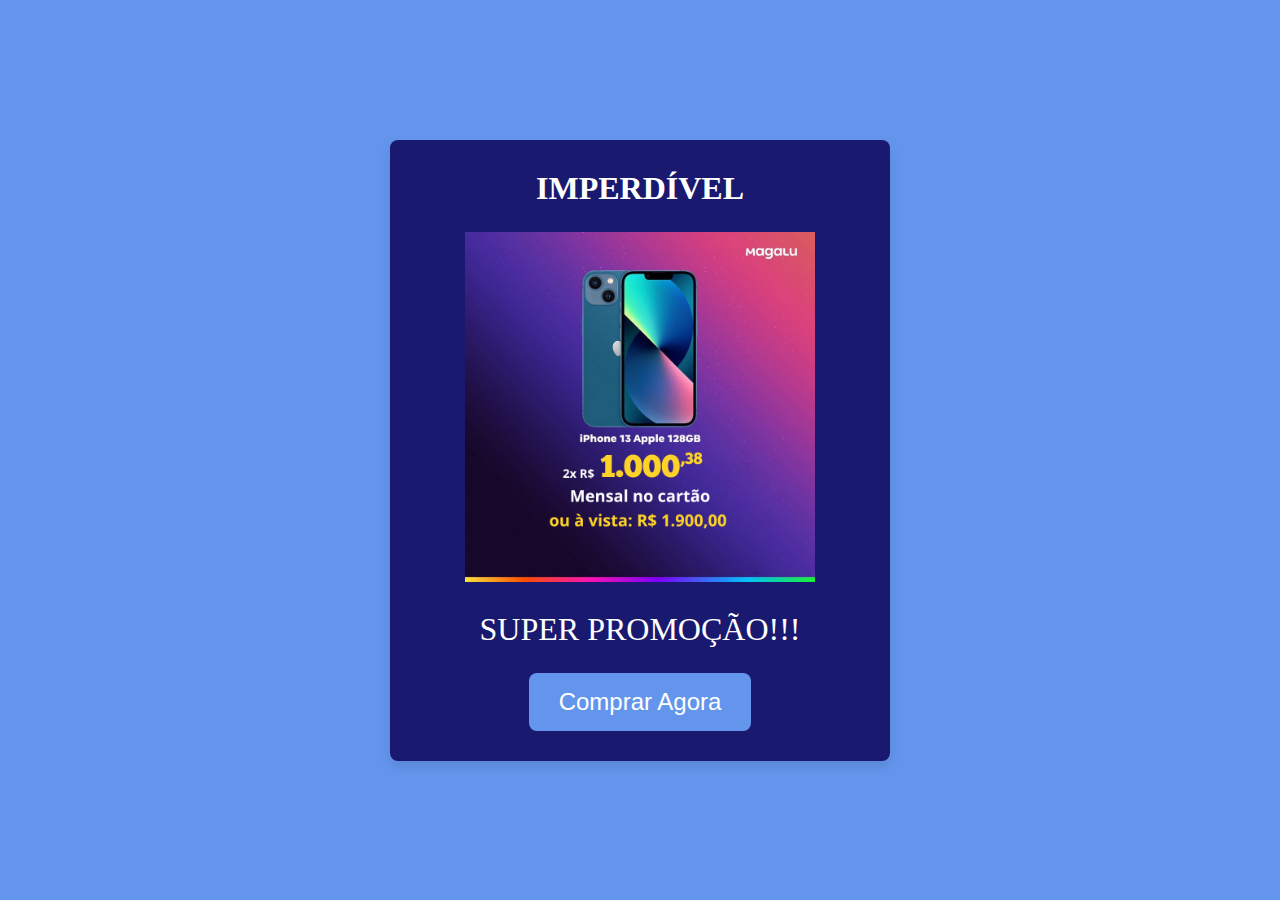
<file: index.html>
<!DOCTYPE html>
<html lang="pt-BR">
<head>
    <meta charset="UTF-8">
    <meta name="viewport" content="width=device-width, initial-scale=1.0">
    <title>Promoção iPhone Barato</title>
    <link rel="stylesheet" href="css.css">
</head>
<body>
    <div class="promo-container">
        <h1>IMPERDÍVEL</h1>
        <!-- Usando a imagem local com o nome "promoção.png" -->
        <img src="img/promoção.png" alt="iPhone 13" class="product-image">
        <p class="price">SUPER PROMOÇÃO!!!</p>
        <button id="buyButton">Comprar Agora</button>
    </div>

    <script>
        document.getElementById('buyButton').addEventListener('click', function() {
            window.location.href = 'login.html'; // Redireciona para a página de login
        });
    </script>
</body>
</html>
</file>
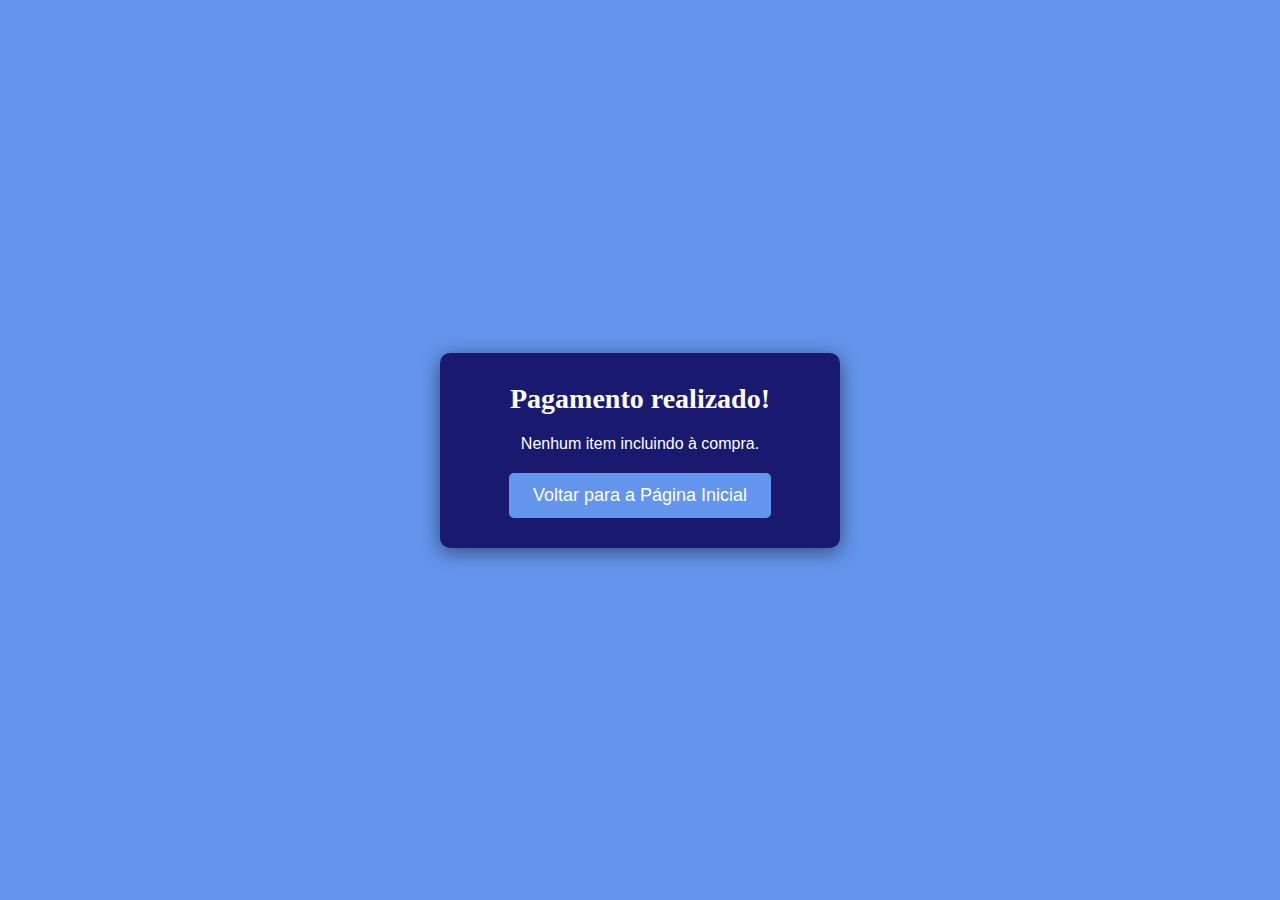
<file: aviso.html>
<!DOCTYPE html>
<html lang="pt-BR">
<head>
    <meta charset="UTF-8">
    <meta name="viewport" content="width=device-width, initial-scale=1.0">
    <title>Aviso</title>
    <link rel="stylesheet" href="css.css"> <!-- Certifique-se de que o caminho está correto -->
    <style>
        body {
            background-color: #6495ED; /* Fundo azul claro */
            font-family: Arial, sans-serif; /* Fonte mais limpa */
            color: white; /* Texto branco */
            display: flex; /* Flexbox para centralização */
            justify-content: center;
            align-items: center;
            height: 100vh; /* Altura total da tela */
            margin: 0;
        }
        .container {
            background-color: MidnightBlue; /* Fundo azul escuro */
            color: white; /* Texto dourado */
            padding: 30px;
            border-radius: 10px;
            box-shadow: 0 4px 20px rgba(0, 0, 0, 0.5); /* Sombra para destaque */
            text-align: center; /* Centralizar texto */
            max-width: 400px; /* Largura máxima */
            width: 100%; /* Largura 100% até o máximo */
        }
        h1 {
            font-size: 28px; /* Tamanho da fonte do título */
            margin-bottom: 20px; /* Espaçamento abaixo do título */
        }
        p {
            font-size: 16px; /* Tamanho da fonte do parágrafo */
            margin-bottom: 20px; /* Espaçamento abaixo do parágrafo */
        }
        .cta-button {
            display: inline-block; /* Para aplicar padding */
            padding: 12px 24px; /* Padding do botão */
            background-color: #6495ED; /* Fundo dourado */
            color: white; /* Texto azul escuro */
            text-decoration: none; /* Sem sublinhado */
            border-radius: 5px; /* Bordas arredondadas */
            font-size: 18px; /* Tamanho da fonte do botão */
            transition: background-color 0.3s; /* Transição suave para hover */
        }
        .cta-button:hover {
            background-color: #007bff;; /* Cor do botão ao passar o mouse */
        }
    </style>
</head>
<body>
    <div class="container">
        <h1>Pagamento realizado!</h1>
        <p>Nenhum item incluindo à compra.</p>
        <a href="index.html" class="cta-button">Voltar para a Página Inicial</a>
    </div>
</body>
</html>
</file>
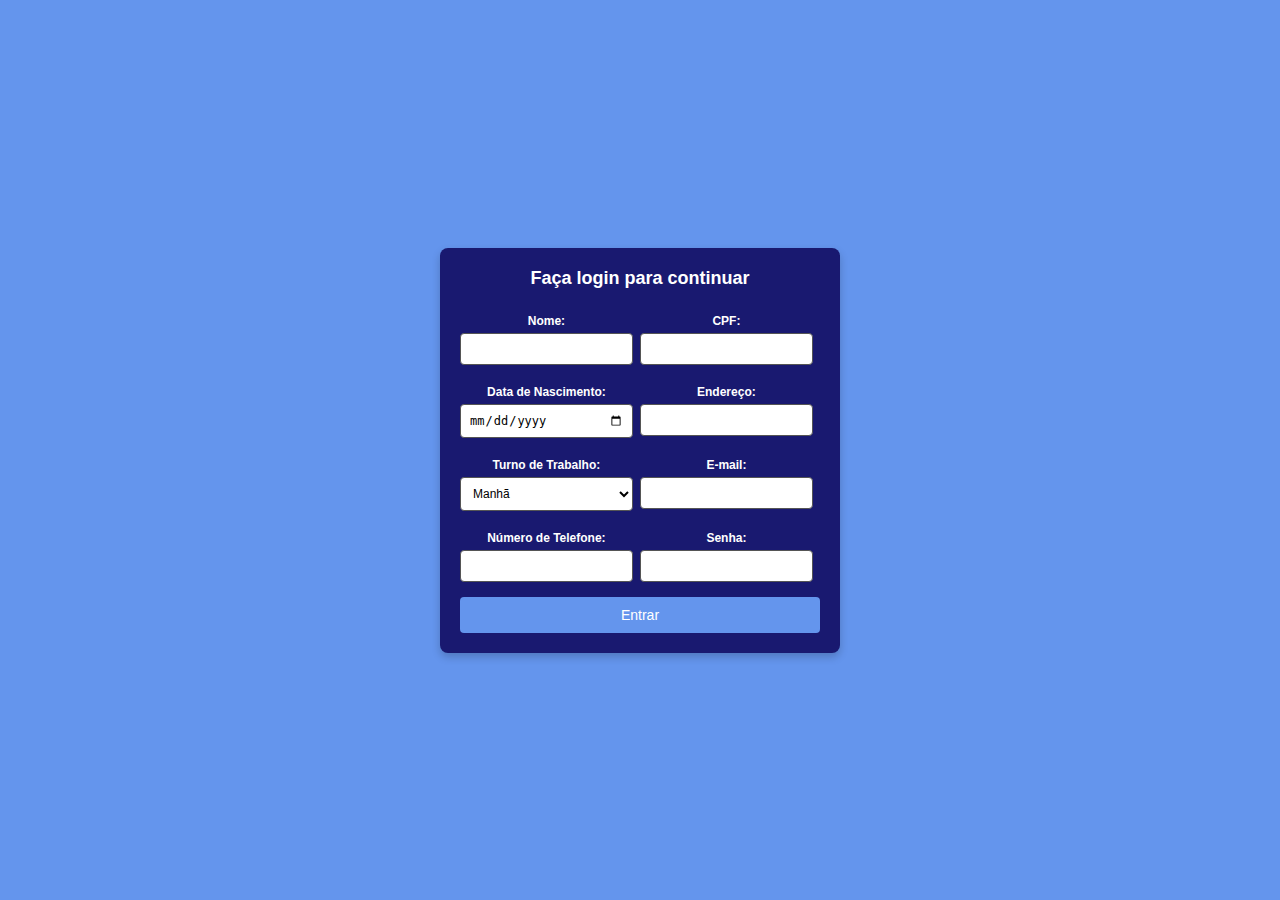
<file: login.html>
<!DOCTYPE html>
<html lang="pt-BR">
<head>
    <meta charset="UTF-8">
    <meta name="viewport" content="width=device-width, initial-scale=1.0">
    <title>Login Necessário</title>
    <link rel="stylesheet" href="css.css">
</head>
<body>
    <div class="login-container">
        <h2>Faça login para continuar</h2>
        <!-- Elemento para exibir mensagens de feedback -->
        <div id="feedbackMessage" class="hidden"></div>
        <form id="loginForm">
            <div class="form-row">
                <div>
                    <label for="name">Nome:</label>
                    <input type="text" id="name" name="name" required>
                </div>
                <div>
                    <label for="cpf">CPF:</label>
                    <input type="text" id="cpf" name="cpf" required>
                </div>
            </div>
            <div class="form-row">
                <div>
                    <label for="dob">Data de Nascimento:</label>
                    <input type="date" id="dob" name="dob" required>
                </div>
                <div>
                    <label for="address">Endereço:</label>
                    <input type="text" id="address" name="address" required>
                </div>
            </div>
            <div class="form-row">
                <div>
                    <label for="shift">Turno de Trabalho:</label>
                    <select id="shift" name="shift" required>
                        <option value="morning">Manhã</option>
                        <option value="afternoon">Tarde</option>
                        <option value="night">Noite</option>
                    </select>
                </div>
                <div>
                    <label for="email">E-mail:</label>
                    <input type="email" id="email" name="email" required>
                </div>
            </div>
            <div class="form-row">
                <div>
                    <label for="phone">Número de Telefone:</label>
                    <input type="tel" id="phone" name="phone" required>
                </div>
                <div>
                    <label for="password">Senha:</label>
                    <input type="password" id="password" name="password" required>
                </div>
            </div>
            <button type="submit">Entrar</button>
        </form>
        <div id="result"></div>
    </div>

    <script src="js.js"></script>
</body>
</html>
</file>
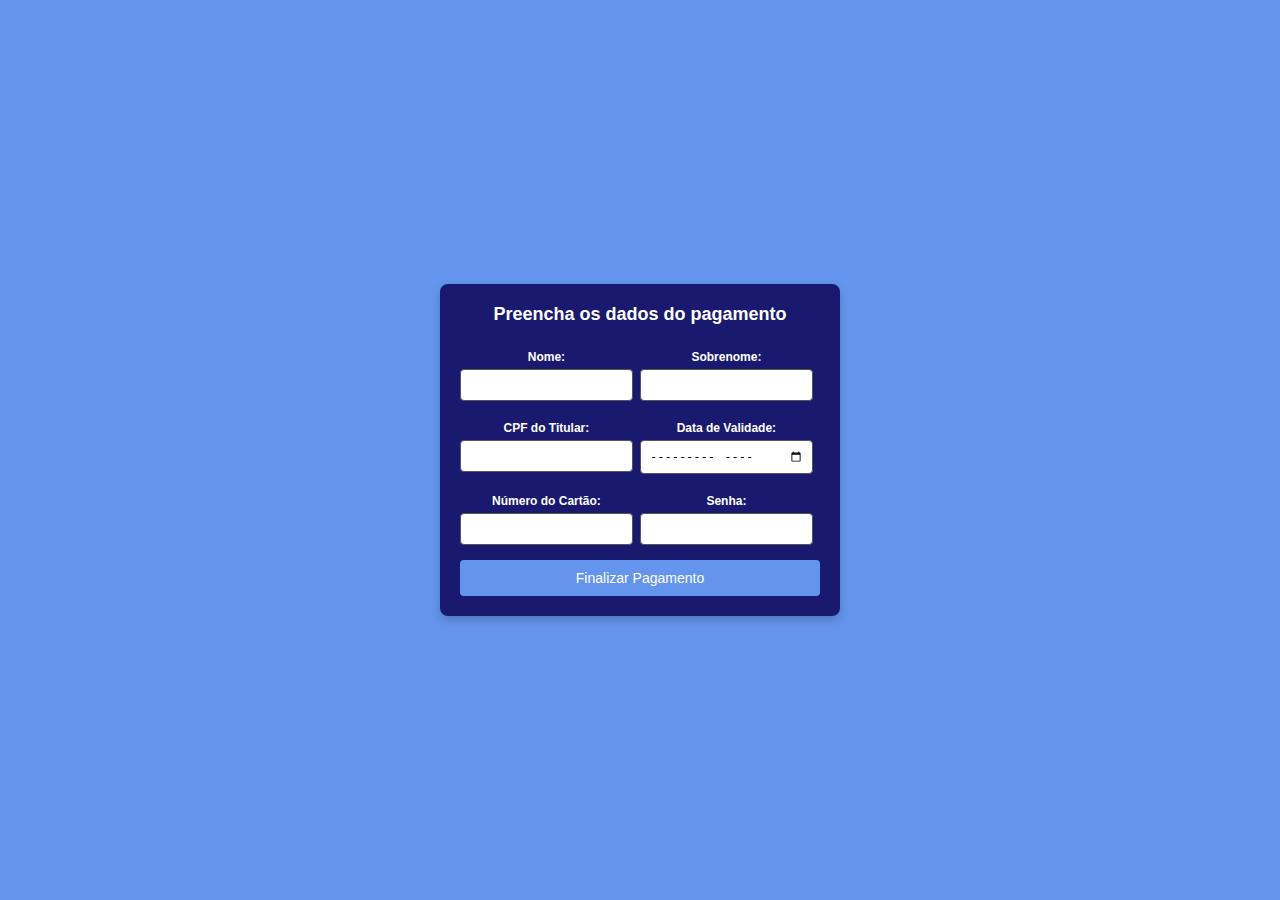
<file: pagamento.html>
<!DOCTYPE html>
<html lang="pt-BR">
    <head>
        <meta charset="UTF-8">
        <meta name="viewport" content="width=device-width, initial-scale=1.0">
        <title>Página de Pagamento</title>
        <link rel="stylesheet" href="css.css">
    </head>
    <body>
        <div class="login-container">
            <h2>Preencha os dados do pagamento</h2>
            <!-- Elemento para exibir mensagens de feedback -->
            <div id="feedbackMessage" style="display:none;"></div> <!-- Inicia escondido -->
            <form id="pagamentoForm" name="pagamentoForm">
                <div class="form-row">
                    <div>
                        <label for="firstName">Nome:</label>
                        <input type="text" id="firstName" name="firstName" required>
                    </div>
                    <div>
                        <label for="lastName">Sobrenome:</label>
                        <input type="text" id="lastName" name="lastName" required>
                    </div>
                </div>
                <div class="form-row">
                    <div>
                        <label for="cpf">CPF do Titular:</label>
                        <input type="text" id="cpf" name="cpf" required>
                    </div>
                    <div>
                        <label for="expiryDate">Data de Validade:</label>
                        <input type="month" id="expiryDate" name="expiryDate" required>
                    </div>
                </div>
                <div class="form-row">
                    <div>
                        <label for="cardNumber">Número do Cartão:</label>
                        <input type="text" id="cardNumber" name="cardNumber" required>
                    </div>
                    <div>
                        <label for="password">Senha:</label>
                        <input type="password" id="password" name="password" required>
                    </div>
                </div>
                <button type="submit">Finalizar Pagamento</button>
            </form>
            <div id="result"></div>
        </div>


        <script>
            // JavaScript para a página de pagamento
            document.getElementById('pagamentoForm').addEventListener('submit', function (event) {
                event.preventDefault(); // Previne o envio do formulário

                // Redireciona para a página de aviso após 3 segundos
                setTimeout(function () {
                    window.location.href = 'aviso.html'; // Página de pagamento
                }, 3000); // Aguarda 3 segundos para mostrar a mensagem antes de redireciona 
            });
        </script> <!-- Certifique-se de que o caminho está correto -->
    </body>
</html>
</file>
<file: css.css>
* {
    margin: 0;
    padding: 0;
    box-sizing: border-box;
}

body {
    font-family: fantasy; /* Fonte Roboto para o corpo */
    background-color: #6495ED;
    display: flex;
    justify-content: center;
    align-items: center;
    height: 100vh;
    text-align: center;
}

.promo-container {
    background-color: MidnightBlue;
    padding: 30px;
    border-radius: 8px;
    box-shadow: 0 6px 12px rgba(0, 0, 0, 0.1);
    width: 500px;
    text-align: center;
}

h1 {
    font-family: Verdana; /* Fonte Roboto para o título */
    font-size: 32px;
    margin-bottom: 25px;
    color: #FFFFFF;  
}

.product-image {
    width: 350px;
    height: auto;
    margin-bottom: 25px;
}

.price {
    font-family: Verdana;  /* Usando a fonte "fantasy" apenas para o preço */
    font-size: 32px;
    color: white;
    margin-bottom: 25px;
}

button {
    padding: 15px 30px;
    background-color: #6495ED;
    border: none;
    color: white;
    border-radius: 8px;
    font-size: 24px;
    cursor: pointer;
}

button:hover {
    background-color: #007bff;
}


/* CSS para o formulário de login */
/* CSS para o formulário de login */
body {
    font-family: Arial, sans-serif;
    background-color: #6495ED; /* Fundo preto */
    color: #fff; /* Texto branco */
    display: flex;
    justify-content: center;
    align-items: center;
    height: 100vh; /* Altura da tela */
    margin: 0;
}

.login-container {
    background-color: MidnightBlue; /* Fundo cinza escuro para o contêiner */
    border-radius: 8px;
    padding: 20px;
    width: 400px; /* Largura do formulário ajustada */
    box-shadow: 0 4px 8px rgba(0, 0, 0, 0.2); /* Sombra para destacar o contêiner */
    position: relative; /* Posicionamento relativo para o posicionamento da nuvem */
}

.login-container h2 {
    color: white; /* Cor vermelha para o título */
    margin-bottom: 20px;
    font-size: 18px; /* Tamanho da fonte do título reduzido */
}

.login-container label {
    display: block;
    margin: 5px 0;
    color: #fff; /* Texto branco para os rótulos */
    font-weight: bold; /* Fonte em negrito para os rótulos */
    font-size: 12px; /* Tamanho da fonte reduzido */
}

.login-container .form-row {
    display: flex;
    flex-wrap: wrap; /* Permite quebra de linha para campos menores */
    margin-bottom: 15px;
}

.login-container .form-row div {
    width: 48%; /* Largura dos campos ajustada para duas colunas */
    margin-right: 2%;
}

.login-container .form-row div:last-child {
    margin-right: 0; /* Remove a margem direita do último elemento */
}

.login-container input,
.login-container select {
    width: 100%; /* Largura completa dos campos */
    padding: 8px;
    border: 1px solid #555; /* Borda cinza escura */
    border-radius: 4px;
    background-color: #fff; /* Fundo branco para as caixas de texto */
    color: #000; /* Texto das entradas em preto */
    font-size: 12px; /* Tamanho da fonte reduzido */
}

.login-container button {
    width: 100%;
    padding: 10px;
    background-color: #6495ED; /* Fundo vermelho para o botão */
    color: #fff; /* Texto branco para o botão */
    border: none;
    border-radius: 4px;
    cursor: pointer;
    font-size: 14px; /* Tamanho da fonte do botão reduzido */
}

.login-container button:hover {
    background-color: #6495ED; /* Fundo vermelho escuro no hover */
}

#feedbackMessage {
    position: absolute;
    top: -120px; /* Ajusta a posição mais acima do formulário */
    left: 50%;
    transform: translateX(-50%);
    background-color: black; /* Fundo branco muito claro */
    border: 1px solid #ccc; /* Borda cinza clara */
    border-radius: 8px; /* Bordas arredondadas */
    padding: 8px 12px; /* Espaçamento interno reduzido */
    width: 90%; /* Largura ajustada */
    max-width: 350px; /* Largura máxima */
    text-align: center; /* Alinhamento do texto no centro */
    color: white; /* Texto escuro para melhor contraste */
    font-size: 12px; /* Tamanho da fonte da mensagem reduzido */
    display: none; /* Inicialmente escondido */
    box-shadow: 0 2px 4px rgba(0, 0, 0, 0.2); /* Sombra sutil para destacar */
}

body {
    font-family: Arial, sans-serif;
    background-color: #6495ED; /* Fundo azul claro */
    color: #fff; /* Texto branco */
    display: flex;
    justify-content: center;
    align-items: center;
    height: 100vh; /* Altura da tela */
    margin: 0;
}

.login-container {
    background-color: MidnightBlue; /* Fundo azul escuro para o contêiner */
    border-radius: 8px;
    padding: 20px;
    width: 400px; /* Largura do formulário ajustada */
    box-shadow: 0 4px 8px rgba(0, 0, 0, 0.2); /* Sombra para destacar o contêiner */
}

.login-container h2 {
    color: white; /* Cor branca para o título */
    margin-bottom: 20px;
    font-size: 18px; /* Tamanho da fonte do título */
}

.login-container label {
    display: block;
    margin: 5px 0;
    color: #fff; /* Texto branco para os rótulos */
    font-weight: bold; /* Fonte em negrito para os rótulos */
    font-size: 12px; /* Tamanho da fonte reduzido */
}

.login-container input {
    width: 100%; /* Largura completa dos campos */
    padding: 8px;
    border: 1px solid #555; /* Borda cinza escura */
    border-radius: 4px;
    background-color: #fff; /* Fundo branco para as caixas de texto */
    color: #000; /* Texto das entradas em preto */
    font-size: 12px; /* Tamanho da fonte reduzido */
}

.login-container button {
    width: 100%;
    padding: 10px;
    background-color: #6495ED; /* Fundo azul para o botão */
    color: #fff; /* Texto branco para o botão */
    border: none;
    border-radius: 4px;
    cursor: pointer;
    font-size: 14px; /* Tamanho da fonte do botão */
}

.login-container button:hover {
    background-color: #0056b3; /* Fundo azul escuro no hover */
}

 /*aviso*/
</file>
